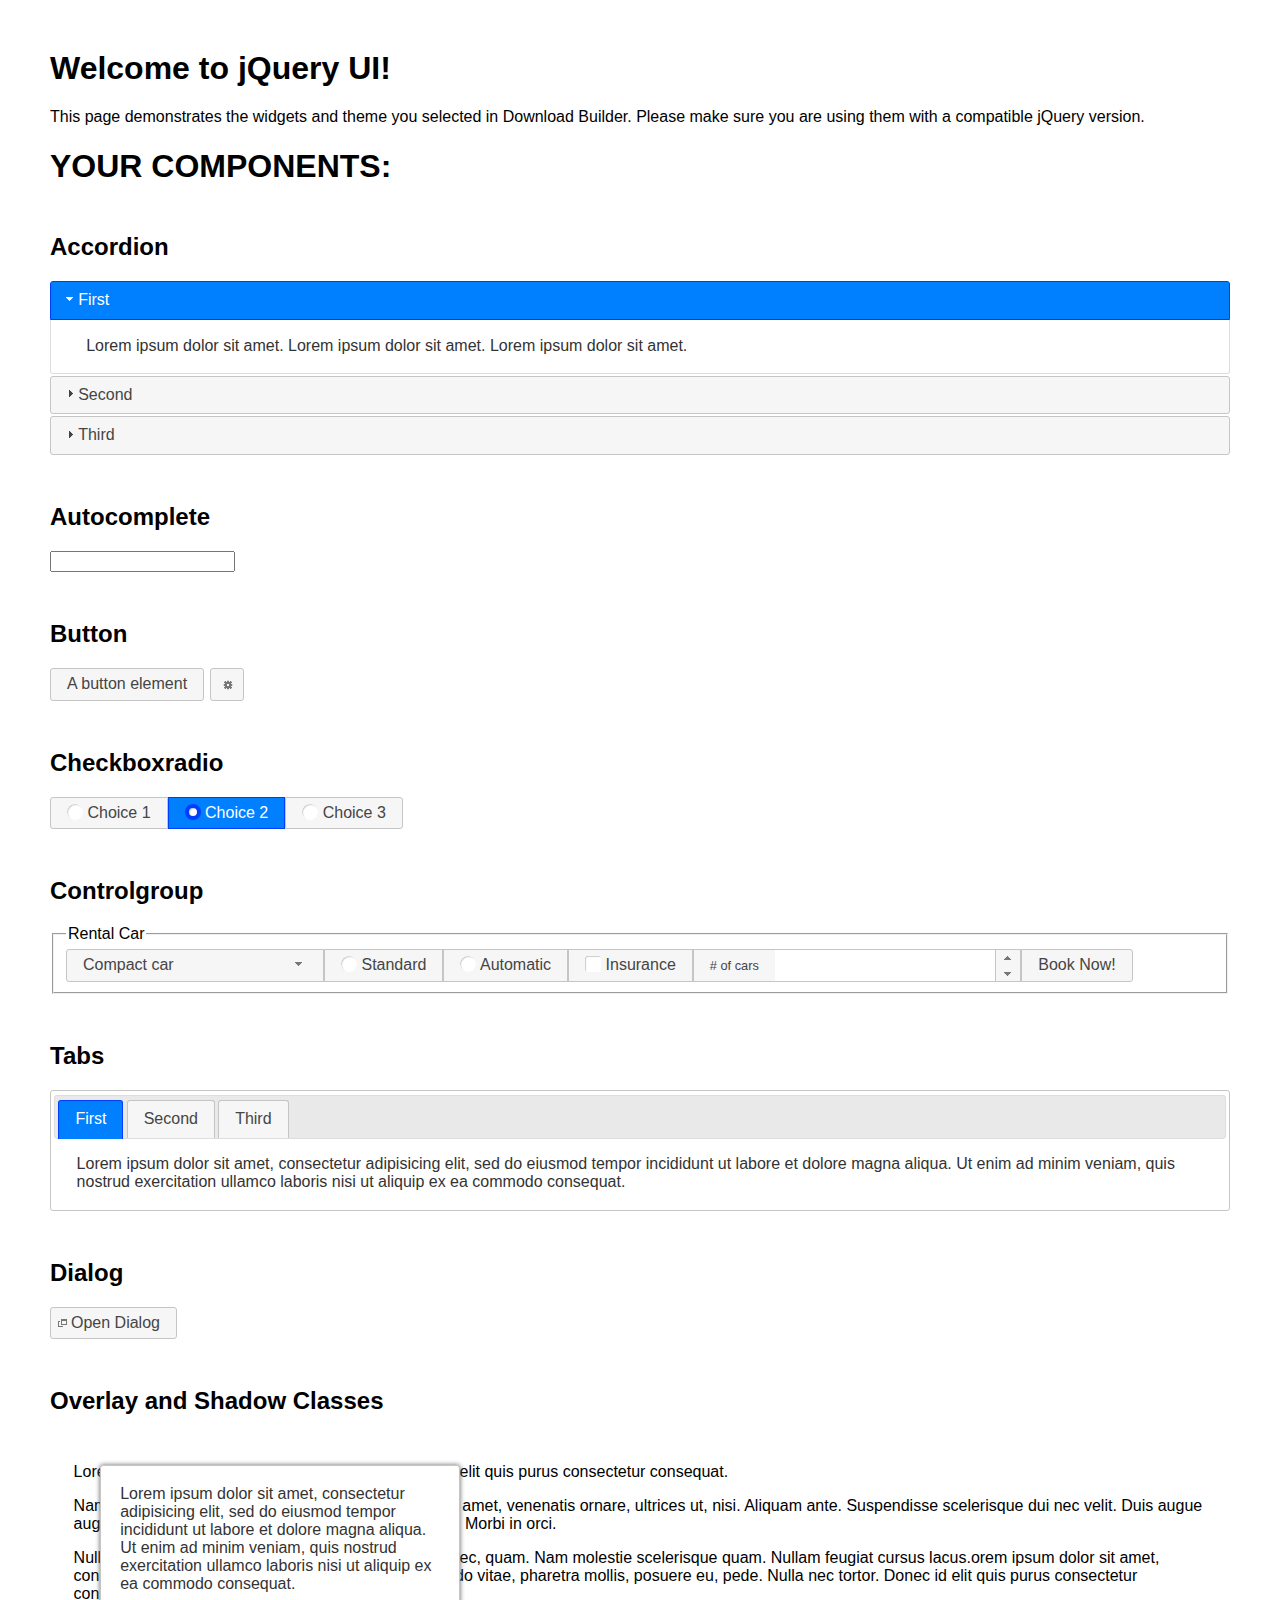
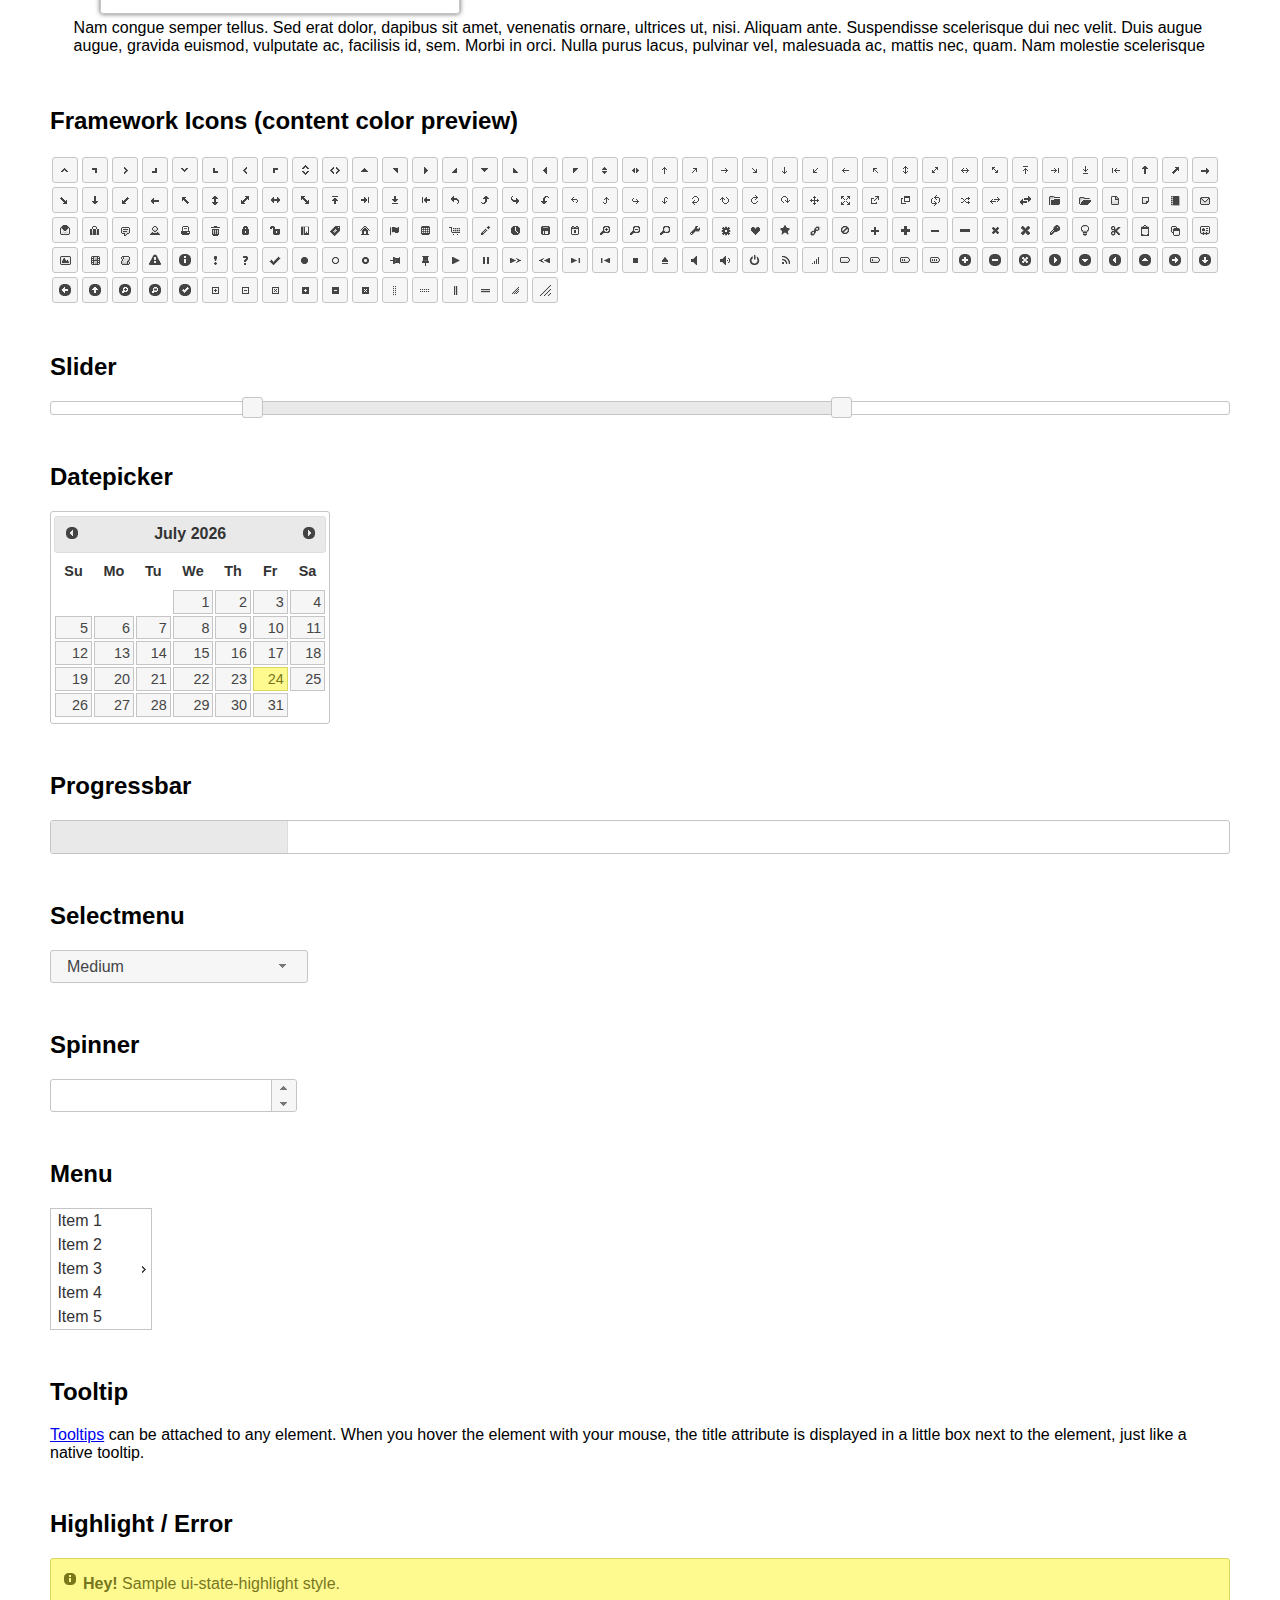
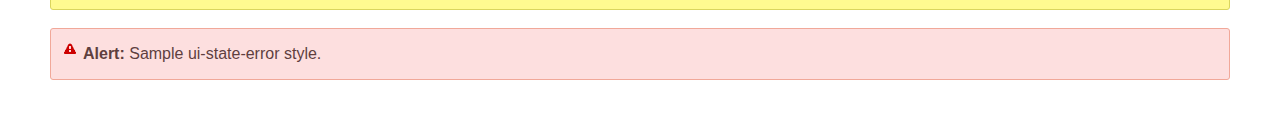
<file: js/jquery-ui/index.html>
<!doctype html>
<html lang="us">
<head>
	<meta charset="utf-8">
	<title>jQuery UI Example Page</title>
	<link href="jquery-ui.css" rel="stylesheet">
	<style>
	body{
		font-family: "Trebuchet MS", sans-serif;
		margin: 50px;
	}
	.demoHeaders {
		margin-top: 2em;
	}
	#dialog-link {
		padding: .4em 1em .4em 20px;
		text-decoration: none;
		position: relative;
	}
	#dialog-link span.ui-icon {
		margin: 0 5px 0 0;
		position: absolute;
		left: .2em;
		top: 50%;
		margin-top: -8px;
	}
	#icons {
		margin: 0;
		padding: 0;
	}
	#icons li {
		margin: 2px;
		position: relative;
		padding: 4px 0;
		cursor: pointer;
		float: left;
		list-style: none;
	}
	#icons span.ui-icon {
		float: left;
		margin: 0 4px;
	}
	.fakewindowcontain .ui-widget-overlay {
		position: absolute;
	}
	select {
		width: 200px;
	}
	</style>
</head>
<body>

<h1>Welcome to jQuery UI!</h1>

<div class="ui-widget">
	<p>This page demonstrates the widgets and theme you selected in Download Builder. Please make sure you are using them with a compatible jQuery version.</p>
</div>

<h1>YOUR COMPONENTS:</h1>


<!-- Accordion -->
<h2 class="demoHeaders">Accordion</h2>
<div id="accordion">
	<h3>First</h3>
	<div>Lorem ipsum dolor sit amet. Lorem ipsum dolor sit amet. Lorem ipsum dolor sit amet.</div>
	<h3>Second</h3>
	<div>Phasellus mattis tincidunt nibh.</div>
	<h3>Third</h3>
	<div>Nam dui erat, auctor a, dignissim quis.</div>
</div>



<!-- Autocomplete -->
<h2 class="demoHeaders">Autocomplete</h2>
<div>
	<input id="autocomplete" title="type &quot;a&quot;">
</div>



<!-- Button -->
<h2 class="demoHeaders">Button</h2>
<button id="button">A button element</button>
<button id="button-icon">An icon-only button</button>



<!-- Checkboxradio -->
<h2 class="demoHeaders">Checkboxradio</h2>
<form style="margin-top: 1em;">
	<div id="radioset">
		<input type="radio" id="radio1" name="radio"><label for="radio1">Choice 1</label>
		<input type="radio" id="radio2" name="radio" checked="checked"><label for="radio2">Choice 2</label>
		<input type="radio" id="radio3" name="radio"><label for="radio3">Choice 3</label>
	</div>
</form>



<!-- Controlgroup -->
<h2 class="demoHeaders">Controlgroup</h2>
<fieldset>
	<legend>Rental Car</legend>
	<div id="controlgroup">
		<select id="car-type">
			<option>Compact car</option>
			<option>Midsize car</option>
			<option>Full size car</option>
			<option>SUV</option>
			<option>Luxury</option>
			<option>Truck</option>
			<option>Van</option>
		</select>
		<label for="transmission-standard">Standard</label>
		<input type="radio" name="transmission" id="transmission-standard">
		<label for="transmission-automatic">Automatic</label>
		<input type="radio" name="transmission" id="transmission-automatic">
		<label for="insurance">Insurance</label>
		<input type="checkbox" name="insurance" id="insurance">
		<label for="horizontal-spinner" class="ui-controlgroup-label"># of cars</label>
		<input id="horizontal-spinner" class="ui-spinner-input">
		<button>Book Now!</button>
	</div>
</fieldset>



<!-- Tabs -->
<h2 class="demoHeaders">Tabs</h2>
<div id="tabs">
	<ul>
		<li><a href="#tabs-1">First</a></li>
		<li><a href="#tabs-2">Second</a></li>
		<li><a href="#tabs-3">Third</a></li>
	</ul>
	<div id="tabs-1">Lorem ipsum dolor sit amet, consectetur adipisicing elit, sed do eiusmod tempor incididunt ut labore et dolore magna aliqua. Ut enim ad minim veniam, quis nostrud exercitation ullamco laboris nisi ut aliquip ex ea commodo consequat.</div>
	<div id="tabs-2">Phasellus mattis tincidunt nibh. Cras orci urna, blandit id, pretium vel, aliquet ornare, felis. Maecenas scelerisque sem non nisl. Fusce sed lorem in enim dictum bibendum.</div>
	<div id="tabs-3">Nam dui erat, auctor a, dignissim quis, sollicitudin eu, felis. Pellentesque nisi urna, interdum eget, sagittis et, consequat vestibulum, lacus. Mauris porttitor ullamcorper augue.</div>
</div>



<h2 class="demoHeaders">Dialog</h2>
<p>
	<button id="dialog-link" class="ui-button ui-corner-all ui-widget">
		<span class="ui-icon ui-icon-newwin"></span>Open Dialog
	</button>
</p>

<h2 class="demoHeaders">Overlay and Shadow Classes</h2>
<div style="position: relative; width: 96%; height: 200px; padding:1% 2%; overflow:hidden;" class="fakewindowcontain">
	<p>Lorem ipsum dolor sit amet,  Nulla nec tortor. Donec id elit quis purus consectetur consequat. </p><p>Nam congue semper tellus. Sed erat dolor, dapibus sit amet, venenatis ornare, ultrices ut, nisi. Aliquam ante. Suspendisse scelerisque dui nec velit. Duis augue augue, gravida euismod, vulputate ac, facilisis id, sem. Morbi in orci. </p><p>Nulla purus lacus, pulvinar vel, malesuada ac, mattis nec, quam. Nam molestie scelerisque quam. Nullam feugiat cursus lacus.orem ipsum dolor sit amet, consectetur adipiscing elit. Donec libero risus, commodo vitae, pharetra mollis, posuere eu, pede. Nulla nec tortor. Donec id elit quis purus consectetur consequat. </p><p>Nam congue semper tellus. Sed erat dolor, dapibus sit amet, venenatis ornare, ultrices ut, nisi. Aliquam ante. Suspendisse scelerisque dui nec velit. Duis augue augue, gravida euismod, vulputate ac, facilisis id, sem. Morbi in orci. Nulla purus lacus, pulvinar vel, malesuada ac, mattis nec, quam. Nam molestie scelerisque quam. </p><p>Nullam feugiat cursus lacus.orem ipsum dolor sit amet, consectetur adipiscing elit. Donec libero risus, commodo vitae, pharetra mollis, posuere eu, pede. Nulla nec tortor. Donec id elit quis purus consectetur consequat. Nam congue semper tellus. Sed erat dolor, dapibus sit amet, venenatis ornare, ultrices ut, nisi. Aliquam ante. </p><p>Suspendisse scelerisque dui nec velit. Duis augue augue, gravida euismod, vulputate ac, facilisis id, sem. Morbi in orci. Nulla purus lacus, pulvinar vel, malesuada ac, mattis nec, quam. Nam molestie scelerisque quam. Nullam feugiat cursus lacus.orem ipsum dolor sit amet, consectetur adipiscing elit. Donec libero risus, commodo vitae, pharetra mollis, posuere eu, pede. Nulla nec tortor. Donec id elit quis purus consectetur consequat. Nam congue semper tellus. Sed erat dolor, dapibus sit amet, venenatis ornare, ultrices ut, nisi. </p>

	<!-- ui-dialog -->
	<div class="ui-widget-overlay ui-front"></div>
	<div style="position: absolute; width: 320px; left: 50px; top: 30px; padding: 1.2em" class="ui-widget ui-front ui-widget-content ui-corner-all ui-widget-shadow">
		Lorem ipsum dolor sit amet, consectetur adipisicing elit, sed do eiusmod tempor incididunt ut labore et dolore magna aliqua. Ut enim ad minim veniam, quis nostrud exercitation ullamco laboris nisi ut aliquip ex ea commodo consequat.
	</div>

</div>

<!-- ui-dialog -->
<div id="dialog" title="Dialog Title">
	<p>Lorem ipsum dolor sit amet, consectetur adipisicing elit, sed do eiusmod tempor incididunt ut labore et dolore magna aliqua. Ut enim ad minim veniam, quis nostrud exercitation ullamco laboris nisi ut aliquip ex ea commodo consequat.</p>
</div>



<h2 class="demoHeaders">Framework Icons (content color preview)</h2>
<ul id="icons" class="ui-widget ui-helper-clearfix">
	<li class="ui-state-default ui-corner-all" title=".ui-icon-caret-1-n"><span class="ui-icon ui-icon-caret-1-n"></span></li>
	<li class="ui-state-default ui-corner-all" title=".ui-icon-caret-1-ne"><span class="ui-icon ui-icon-caret-1-ne"></span></li>
	<li class="ui-state-default ui-corner-all" title=".ui-icon-caret-1-e"><span class="ui-icon ui-icon-caret-1-e"></span></li>
	<li class="ui-state-default ui-corner-all" title=".ui-icon-caret-1-se"><span class="ui-icon ui-icon-caret-1-se"></span></li>
	<li class="ui-state-default ui-corner-all" title=".ui-icon-caret-1-s"><span class="ui-icon ui-icon-caret-1-s"></span></li>
	<li class="ui-state-default ui-corner-all" title=".ui-icon-caret-1-sw"><span class="ui-icon ui-icon-caret-1-sw"></span></li>
	<li class="ui-state-default ui-corner-all" title=".ui-icon-caret-1-w"><span class="ui-icon ui-icon-caret-1-w"></span></li>
	<li class="ui-state-default ui-corner-all" title=".ui-icon-caret-1-nw"><span class="ui-icon ui-icon-caret-1-nw"></span></li>
	<li class="ui-state-default ui-corner-all" title=".ui-icon-caret-2-n-s"><span class="ui-icon ui-icon-caret-2-n-s"></span></li>
	<li class="ui-state-default ui-corner-all" title=".ui-icon-caret-2-e-w"><span class="ui-icon ui-icon-caret-2-e-w"></span></li>
	<li class="ui-state-default ui-corner-all" title=".ui-icon-triangle-1-n"><span class="ui-icon ui-icon-triangle-1-n"></span></li>
	<li class="ui-state-default ui-corner-all" title=".ui-icon-triangle-1-ne"><span class="ui-icon ui-icon-triangle-1-ne"></span></li>
	<li class="ui-state-default ui-corner-all" title=".ui-icon-triangle-1-e"><span class="ui-icon ui-icon-triangle-1-e"></span></li>
	<li class="ui-state-default ui-corner-all" title=".ui-icon-triangle-1-se"><span class="ui-icon ui-icon-triangle-1-se"></span></li>
	<li class="ui-state-default ui-corner-all" title=".ui-icon-triangle-1-s"><span class="ui-icon ui-icon-triangle-1-s"></span></li>
	<li class="ui-state-default ui-corner-all" title=".ui-icon-triangle-1-sw"><span class="ui-icon ui-icon-triangle-1-sw"></span></li>
	<li class="ui-state-default ui-corner-all" title=".ui-icon-triangle-1-w"><span class="ui-icon ui-icon-triangle-1-w"></span></li>
	<li class="ui-state-default ui-corner-all" title=".ui-icon-triangle-1-nw"><span class="ui-icon ui-icon-triangle-1-nw"></span></li>
	<li class="ui-state-default ui-corner-all" title=".ui-icon-triangle-2-n-s"><span class="ui-icon ui-icon-triangle-2-n-s"></span></li>
	<li class="ui-state-default ui-corner-all" title=".ui-icon-triangle-2-e-w"><span class="ui-icon ui-icon-triangle-2-e-w"></span></li>
	<li class="ui-state-default ui-corner-all" title=".ui-icon-arrow-1-n"><span class="ui-icon ui-icon-arrow-1-n"></span></li>
	<li class="ui-state-default ui-corner-all" title=".ui-icon-arrow-1-ne"><span class="ui-icon ui-icon-arrow-1-ne"></span></li>
	<li class="ui-state-default ui-corner-all" title=".ui-icon-arrow-1-e"><span class="ui-icon ui-icon-arrow-1-e"></span></li>
	<li class="ui-state-default ui-corner-all" title=".ui-icon-arrow-1-se"><span class="ui-icon ui-icon-arrow-1-se"></span></li>
	<li class="ui-state-default ui-corner-all" title=".ui-icon-arrow-1-s"><span class="ui-icon ui-icon-arrow-1-s"></span></li>
	<li class="ui-state-default ui-corner-all" title=".ui-icon-arrow-1-sw"><span class="ui-icon ui-icon-arrow-1-sw"></span></li>
	<li class="ui-state-default ui-corner-all" title=".ui-icon-arrow-1-w"><span class="ui-icon ui-icon-arrow-1-w"></span></li>
	<li class="ui-state-default ui-corner-all" title=".ui-icon-arrow-1-nw"><span class="ui-icon ui-icon-arrow-1-nw"></span></li>
	<li class="ui-state-default ui-corner-all" title=".ui-icon-arrow-2-n-s"><span class="ui-icon ui-icon-arrow-2-n-s"></span></li>
	<li class="ui-state-default ui-corner-all" title=".ui-icon-arrow-2-ne-sw"><span class="ui-icon ui-icon-arrow-2-ne-sw"></span></li>
	<li class="ui-state-default ui-corner-all" title=".ui-icon-arrow-2-e-w"><span class="ui-icon ui-icon-arrow-2-e-w"></span></li>
	<li class="ui-state-default ui-corner-all" title=".ui-icon-arrow-2-se-nw"><span class="ui-icon ui-icon-arrow-2-se-nw"></span></li>
	<li class="ui-state-default ui-corner-all" title=".ui-icon-arrowstop-1-n"><span class="ui-icon ui-icon-arrowstop-1-n"></span></li>
	<li class="ui-state-default ui-corner-all" title=".ui-icon-arrowstop-1-e"><span class="ui-icon ui-icon-arrowstop-1-e"></span></li>
	<li class="ui-state-default ui-corner-all" title=".ui-icon-arrowstop-1-s"><span class="ui-icon ui-icon-arrowstop-1-s"></span></li>
	<li class="ui-state-default ui-corner-all" title=".ui-icon-arrowstop-1-w"><span class="ui-icon ui-icon-arrowstop-1-w"></span></li>
	<li class="ui-state-default ui-corner-all" title=".ui-icon-arrowthick-1-n"><span class="ui-icon ui-icon-arrowthick-1-n"></span></li>
	<li class="ui-state-default ui-corner-all" title=".ui-icon-arrowthick-1-ne"><span class="ui-icon ui-icon-arrowthick-1-ne"></span></li>
	<li class="ui-state-default ui-corner-all" title=".ui-icon-arrowthick-1-e"><span class="ui-icon ui-icon-arrowthick-1-e"></span></li>
	<li class="ui-state-default ui-corner-all" title=".ui-icon-arrowthick-1-se"><span class="ui-icon ui-icon-arrowthick-1-se"></span></li>
	<li class="ui-state-default ui-corner-all" title=".ui-icon-arrowthick-1-s"><span class="ui-icon ui-icon-arrowthick-1-s"></span></li>
	<li class="ui-state-default ui-corner-all" title=".ui-icon-arrowthick-1-sw"><span class="ui-icon ui-icon-arrowthick-1-sw"></span></li>
	<li class="ui-state-default ui-corner-all" title=".ui-icon-arrowthick-1-w"><span class="ui-icon ui-icon-arrowthick-1-w"></span></li>
	<li class="ui-state-default ui-corner-all" title=".ui-icon-arrowthick-1-nw"><span class="ui-icon ui-icon-arrowthick-1-nw"></span></li>
	<li class="ui-state-default ui-corner-all" title=".ui-icon-arrowthick-2-n-s"><span class="ui-icon ui-icon-arrowthick-2-n-s"></span></li>
	<li class="ui-state-default ui-corner-all" title=".ui-icon-arrowthick-2-ne-sw"><span class="ui-icon ui-icon-arrowthick-2-ne-sw"></span></li>
	<li class="ui-state-default ui-corner-all" title=".ui-icon-arrowthick-2-e-w"><span class="ui-icon ui-icon-arrowthick-2-e-w"></span></li>
	<li class="ui-state-default ui-corner-all" title=".ui-icon-arrowthick-2-se-nw"><span class="ui-icon ui-icon-arrowthick-2-se-nw"></span></li>
	<li class="ui-state-default ui-corner-all" title=".ui-icon-arrowthickstop-1-n"><span class="ui-icon ui-icon-arrowthickstop-1-n"></span></li>
	<li class="ui-state-default ui-corner-all" title=".ui-icon-arrowthickstop-1-e"><span class="ui-icon ui-icon-arrowthickstop-1-e"></span></li>
	<li class="ui-state-default ui-corner-all" title=".ui-icon-arrowthickstop-1-s"><span class="ui-icon ui-icon-arrowthickstop-1-s"></span></li>
	<li class="ui-state-default ui-corner-all" title=".ui-icon-arrowthickstop-1-w"><span class="ui-icon ui-icon-arrowthickstop-1-w"></span></li>
	<li class="ui-state-default ui-corner-all" title=".ui-icon-arrowreturnthick-1-w"><span class="ui-icon ui-icon-arrowreturnthick-1-w"></span></li>
	<li class="ui-state-default ui-corner-all" title=".ui-icon-arrowreturnthick-1-n"><span class="ui-icon ui-icon-arrowreturnthick-1-n"></span></li>
	<li class="ui-state-default ui-corner-all" title=".ui-icon-arrowreturnthick-1-e"><span class="ui-icon ui-icon-arrowreturnthick-1-e"></span></li>
	<li class="ui-state-default ui-corner-all" title=".ui-icon-arrowreturnthick-1-s"><span class="ui-icon ui-icon-arrowreturnthick-1-s"></span></li>
	<li class="ui-state-default ui-corner-all" title=".ui-icon-arrowreturn-1-w"><span class="ui-icon ui-icon-arrowreturn-1-w"></span></li>
	<li class="ui-state-default ui-corner-all" title=".ui-icon-arrowreturn-1-n"><span class="ui-icon ui-icon-arrowreturn-1-n"></span></li>
	<li class="ui-state-default ui-corner-all" title=".ui-icon-arrowreturn-1-e"><span class="ui-icon ui-icon-arrowreturn-1-e"></span></li>
	<li class="ui-state-default ui-corner-all" title=".ui-icon-arrowreturn-1-s"><span class="ui-icon ui-icon-arrowreturn-1-s"></span></li>
	<li class="ui-state-default ui-corner-all" title=".ui-icon-arrowrefresh-1-w"><span class="ui-icon ui-icon-arrowrefresh-1-w"></span></li>
	<li class="ui-state-default ui-corner-all" title=".ui-icon-arrowrefresh-1-n"><span class="ui-icon ui-icon-arrowrefresh-1-n"></span></li>
	<li class="ui-state-default ui-corner-all" title=".ui-icon-arrowrefresh-1-e"><span class="ui-icon ui-icon-arrowrefresh-1-e"></span></li>
	<li class="ui-state-default ui-corner-all" title=".ui-icon-arrowrefresh-1-s"><span class="ui-icon ui-icon-arrowrefresh-1-s"></span></li>
	<li class="ui-state-default ui-corner-all" title=".ui-icon-arrow-4"><span class="ui-icon ui-icon-arrow-4"></span></li>
	<li class="ui-state-default ui-corner-all" title=".ui-icon-arrow-4-diag"><span class="ui-icon ui-icon-arrow-4-diag"></span></li>
	<li class="ui-state-default ui-corner-all" title=".ui-icon-extlink"><span class="ui-icon ui-icon-extlink"></span></li>
	<li class="ui-state-default ui-corner-all" title=".ui-icon-newwin"><span class="ui-icon ui-icon-newwin"></span></li>
	<li class="ui-state-default ui-corner-all" title=".ui-icon-refresh"><span class="ui-icon ui-icon-refresh"></span></li>
	<li class="ui-state-default ui-corner-all" title=".ui-icon-shuffle"><span class="ui-icon ui-icon-shuffle"></span></li>
	<li class="ui-state-default ui-corner-all" title=".ui-icon-transfer-e-w"><span class="ui-icon ui-icon-transfer-e-w"></span></li>
	<li class="ui-state-default ui-corner-all" title=".ui-icon-transferthick-e-w"><span class="ui-icon ui-icon-transferthick-e-w"></span></li>
	<li class="ui-state-default ui-corner-all" title=".ui-icon-folder-collapsed"><span class="ui-icon ui-icon-folder-collapsed"></span></li>
	<li class="ui-state-default ui-corner-all" title=".ui-icon-folder-open"><span class="ui-icon ui-icon-folder-open"></span></li>
	<li class="ui-state-default ui-corner-all" title=".ui-icon-document"><span class="ui-icon ui-icon-document"></span></li>
	<li class="ui-state-default ui-corner-all" title=".ui-icon-document-b"><span class="ui-icon ui-icon-document-b"></span></li>
	<li class="ui-state-default ui-corner-all" title=".ui-icon-note"><span class="ui-icon ui-icon-note"></span></li>
	<li class="ui-state-default ui-corner-all" title=".ui-icon-mail-closed"><span class="ui-icon ui-icon-mail-closed"></span></li>
	<li class="ui-state-default ui-corner-all" title=".ui-icon-mail-open"><span class="ui-icon ui-icon-mail-open"></span></li>
	<li class="ui-state-default ui-corner-all" title=".ui-icon-suitcase"><span class="ui-icon ui-icon-suitcase"></span></li>
	<li class="ui-state-default ui-corner-all" title=".ui-icon-comment"><span class="ui-icon ui-icon-comment"></span></li>
	<li class="ui-state-default ui-corner-all" title=".ui-icon-person"><span class="ui-icon ui-icon-person"></span></li>
	<li class="ui-state-default ui-corner-all" title=".ui-icon-print"><span class="ui-icon ui-icon-print"></span></li>
	<li class="ui-state-default ui-corner-all" title=".ui-icon-trash"><span class="ui-icon ui-icon-trash"></span></li>
	<li class="ui-state-default ui-corner-all" title=".ui-icon-locked"><span class="ui-icon ui-icon-locked"></span></li>
	<li class="ui-state-default ui-corner-all" title=".ui-icon-unlocked"><span class="ui-icon ui-icon-unlocked"></span></li>
	<li class="ui-state-default ui-corner-all" title=".ui-icon-bookmark"><span class="ui-icon ui-icon-bookmark"></span></li>
	<li class="ui-state-default ui-corner-all" title=".ui-icon-tag"><span class="ui-icon ui-icon-tag"></span></li>
	<li class="ui-state-default ui-corner-all" title=".ui-icon-home"><span class="ui-icon ui-icon-home"></span></li>
	<li class="ui-state-default ui-corner-all" title=".ui-icon-flag"><span class="ui-icon ui-icon-flag"></span></li>
	<li class="ui-state-default ui-corner-all" title=".ui-icon-calculator"><span class="ui-icon ui-icon-calculator"></span></li>
	<li class="ui-state-default ui-corner-all" title=".ui-icon-cart"><span class="ui-icon ui-icon-cart"></span></li>
	<li class="ui-state-default ui-corner-all" title=".ui-icon-pencil"><span class="ui-icon ui-icon-pencil"></span></li>
	<li class="ui-state-default ui-corner-all" title=".ui-icon-clock"><span class="ui-icon ui-icon-clock"></span></li>
	<li class="ui-state-default ui-corner-all" title=".ui-icon-disk"><span class="ui-icon ui-icon-disk"></span></li>
	<li class="ui-state-default ui-corner-all" title=".ui-icon-calendar"><span class="ui-icon ui-icon-calendar"></span></li>
	<li class="ui-state-default ui-corner-all" title=".ui-icon-zoomin"><span class="ui-icon ui-icon-zoomin"></span></li>
	<li class="ui-state-default ui-corner-all" title=".ui-icon-zoomout"><span class="ui-icon ui-icon-zoomout"></span></li>
	<li class="ui-state-default ui-corner-all" title=".ui-icon-search"><span class="ui-icon ui-icon-search"></span></li>
	<li class="ui-state-default ui-corner-all" title=".ui-icon-wrench"><span class="ui-icon ui-icon-wrench"></span></li>
	<li class="ui-state-default ui-corner-all" title=".ui-icon-gear"><span class="ui-icon ui-icon-gear"></span></li>
	<li class="ui-state-default ui-corner-all" title=".ui-icon-heart"><span class="ui-icon ui-icon-heart"></span></li>
	<li class="ui-state-default ui-corner-all" title=".ui-icon-star"><span class="ui-icon ui-icon-star"></span></li>
	<li class="ui-state-default ui-corner-all" title=".ui-icon-link"><span class="ui-icon ui-icon-link"></span></li>
	<li class="ui-state-default ui-corner-all" title=".ui-icon-cancel"><span class="ui-icon ui-icon-cancel"></span></li>
	<li class="ui-state-default ui-corner-all" title=".ui-icon-plus"><span class="ui-icon ui-icon-plus"></span></li>
	<li class="ui-state-default ui-corner-all" title=".ui-icon-plusthick"><span class="ui-icon ui-icon-plusthick"></span></li>
	<li class="ui-state-default ui-corner-all" title=".ui-icon-minus"><span class="ui-icon ui-icon-minus"></span></li>
	<li class="ui-state-default ui-corner-all" title=".ui-icon-minusthick"><span class="ui-icon ui-icon-minusthick"></span></li>
	<li class="ui-state-default ui-corner-all" title=".ui-icon-close"><span class="ui-icon ui-icon-close"></span></li>
	<li class="ui-state-default ui-corner-all" title=".ui-icon-closethick"><span class="ui-icon ui-icon-closethick"></span></li>
	<li class="ui-state-default ui-corner-all" title=".ui-icon-key"><span class="ui-icon ui-icon-key"></span></li>
	<li class="ui-state-default ui-corner-all" title=".ui-icon-lightbulb"><span class="ui-icon ui-icon-lightbulb"></span></li>
	<li class="ui-state-default ui-corner-all" title=".ui-icon-scissors"><span class="ui-icon ui-icon-scissors"></span></li>
	<li class="ui-state-default ui-corner-all" title=".ui-icon-clipboard"><span class="ui-icon ui-icon-clipboard"></span></li>
	<li class="ui-state-default ui-corner-all" title=".ui-icon-copy"><span class="ui-icon ui-icon-copy"></span></li>
	<li class="ui-state-default ui-corner-all" title=".ui-icon-contact"><span class="ui-icon ui-icon-contact"></span></li>
	<li class="ui-state-default ui-corner-all" title=".ui-icon-image"><span class="ui-icon ui-icon-image"></span></li>
	<li class="ui-state-default ui-corner-all" title=".ui-icon-video"><span class="ui-icon ui-icon-video"></span></li>
	<li class="ui-state-default ui-corner-all" title=".ui-icon-script"><span class="ui-icon ui-icon-script"></span></li>
	<li class="ui-state-default ui-corner-all" title=".ui-icon-alert"><span class="ui-icon ui-icon-alert"></span></li>
	<li class="ui-state-default ui-corner-all" title=".ui-icon-info"><span class="ui-icon ui-icon-info"></span></li>
	<li class="ui-state-default ui-corner-all" title=".ui-icon-notice"><span class="ui-icon ui-icon-notice"></span></li>
	<li class="ui-state-default ui-corner-all" title=".ui-icon-help"><span class="ui-icon ui-icon-help"></span></li>
	<li class="ui-state-default ui-corner-all" title=".ui-icon-check"><span class="ui-icon ui-icon-check"></span></li>
	<li class="ui-state-default ui-corner-all" title=".ui-icon-bullet"><span class="ui-icon ui-icon-bullet"></span></li>
	<li class="ui-state-default ui-corner-all" title=".ui-icon-radio-off"><span class="ui-icon ui-icon-radio-off"></span></li>
	<li class="ui-state-default ui-corner-all" title=".ui-icon-radio-on"><span class="ui-icon ui-icon-radio-on"></span></li>
	<li class="ui-state-default ui-corner-all" title=".ui-icon-pin-w"><span class="ui-icon ui-icon-pin-w"></span></li>
	<li class="ui-state-default ui-corner-all" title=".ui-icon-pin-s"><span class="ui-icon ui-icon-pin-s"></span></li>
	<li class="ui-state-default ui-corner-all" title=".ui-icon-play"><span class="ui-icon ui-icon-play"></span></li>
	<li class="ui-state-default ui-corner-all" title=".ui-icon-pause"><span class="ui-icon ui-icon-pause"></span></li>
	<li class="ui-state-default ui-corner-all" title=".ui-icon-seek-next"><span class="ui-icon ui-icon-seek-next"></span></li>
	<li class="ui-state-default ui-corner-all" title=".ui-icon-seek-prev"><span class="ui-icon ui-icon-seek-prev"></span></li>
	<li class="ui-state-default ui-corner-all" title=".ui-icon-seek-end"><span class="ui-icon ui-icon-seek-end"></span></li>
	<li class="ui-state-default ui-corner-all" title=".ui-icon-seek-first"><span class="ui-icon ui-icon-seek-first"></span></li>
	<li class="ui-state-default ui-corner-all" title=".ui-icon-stop"><span class="ui-icon ui-icon-stop"></span></li>
	<li class="ui-state-default ui-corner-all" title=".ui-icon-eject"><span class="ui-icon ui-icon-eject"></span></li>
	<li class="ui-state-default ui-corner-all" title=".ui-icon-volume-off"><span class="ui-icon ui-icon-volume-off"></span></li>
	<li class="ui-state-default ui-corner-all" title=".ui-icon-volume-on"><span class="ui-icon ui-icon-volume-on"></span></li>
	<li class="ui-state-default ui-corner-all" title=".ui-icon-power"><span class="ui-icon ui-icon-power"></span></li>
	<li class="ui-state-default ui-corner-all" title=".ui-icon-signal-diag"><span class="ui-icon ui-icon-signal-diag"></span></li>
	<li class="ui-state-default ui-corner-all" title=".ui-icon-signal"><span class="ui-icon ui-icon-signal"></span></li>
	<li class="ui-state-default ui-corner-all" title=".ui-icon-battery-0"><span class="ui-icon ui-icon-battery-0"></span></li>
	<li class="ui-state-default ui-corner-all" title=".ui-icon-battery-1"><span class="ui-icon ui-icon-battery-1"></span></li>
	<li class="ui-state-default ui-corner-all" title=".ui-icon-battery-2"><span class="ui-icon ui-icon-battery-2"></span></li>
	<li class="ui-state-default ui-corner-all" title=".ui-icon-battery-3"><span class="ui-icon ui-icon-battery-3"></span></li>
	<li class="ui-state-default ui-corner-all" title=".ui-icon-circle-plus"><span class="ui-icon ui-icon-circle-plus"></span></li>
	<li class="ui-state-default ui-corner-all" title=".ui-icon-circle-minus"><span class="ui-icon ui-icon-circle-minus"></span></li>
	<li class="ui-state-default ui-corner-all" title=".ui-icon-circle-close"><span class="ui-icon ui-icon-circle-close"></span></li>
	<li class="ui-state-default ui-corner-all" title=".ui-icon-circle-triangle-e"><span class="ui-icon ui-icon-circle-triangle-e"></span></li>
	<li class="ui-state-default ui-corner-all" title=".ui-icon-circle-triangle-s"><span class="ui-icon ui-icon-circle-triangle-s"></span></li>
	<li class="ui-state-default ui-corner-all" title=".ui-icon-circle-triangle-w"><span class="ui-icon ui-icon-circle-triangle-w"></span></li>
	<li class="ui-state-default ui-corner-all" title=".ui-icon-circle-triangle-n"><span class="ui-icon ui-icon-circle-triangle-n"></span></li>
	<li class="ui-state-default ui-corner-all" title=".ui-icon-circle-arrow-e"><span class="ui-icon ui-icon-circle-arrow-e"></span></li>
	<li class="ui-state-default ui-corner-all" title=".ui-icon-circle-arrow-s"><span class="ui-icon ui-icon-circle-arrow-s"></span></li>
	<li class="ui-state-default ui-corner-all" title=".ui-icon-circle-arrow-w"><span class="ui-icon ui-icon-circle-arrow-w"></span></li>
	<li class="ui-state-default ui-corner-all" title=".ui-icon-circle-arrow-n"><span class="ui-icon ui-icon-circle-arrow-n"></span></li>
	<li class="ui-state-default ui-corner-all" title=".ui-icon-circle-zoomin"><span class="ui-icon ui-icon-circle-zoomin"></span></li>
	<li class="ui-state-default ui-corner-all" title=".ui-icon-circle-zoomout"><span class="ui-icon ui-icon-circle-zoomout"></span></li>
	<li class="ui-state-default ui-corner-all" title=".ui-icon-circle-check"><span class="ui-icon ui-icon-circle-check"></span></li>
	<li class="ui-state-default ui-corner-all" title=".ui-icon-circlesmall-plus"><span class="ui-icon ui-icon-circlesmall-plus"></span></li>
	<li class="ui-state-default ui-corner-all" title=".ui-icon-circlesmall-minus"><span class="ui-icon ui-icon-circlesmall-minus"></span></li>
	<li class="ui-state-default ui-corner-all" title=".ui-icon-circlesmall-close"><span class="ui-icon ui-icon-circlesmall-close"></span></li>
	<li class="ui-state-default ui-corner-all" title=".ui-icon-squaresmall-plus"><span class="ui-icon ui-icon-squaresmall-plus"></span></li>
	<li class="ui-state-default ui-corner-all" title=".ui-icon-squaresmall-minus"><span class="ui-icon ui-icon-squaresmall-minus"></span></li>
	<li class="ui-state-default ui-corner-all" title=".ui-icon-squaresmall-close"><span class="ui-icon ui-icon-squaresmall-close"></span></li>
	<li class="ui-state-default ui-corner-all" title=".ui-icon-grip-dotted-vertical"><span class="ui-icon ui-icon-grip-dotted-vertical"></span></li>
	<li class="ui-state-default ui-corner-all" title=".ui-icon-grip-dotted-horizontal"><span class="ui-icon ui-icon-grip-dotted-horizontal"></span></li>
	<li class="ui-state-default ui-corner-all" title=".ui-icon-grip-solid-vertical"><span class="ui-icon ui-icon-grip-solid-vertical"></span></li>
	<li class="ui-state-default ui-corner-all" title=".ui-icon-grip-solid-horizontal"><span class="ui-icon ui-icon-grip-solid-horizontal"></span></li>
	<li class="ui-state-default ui-corner-all" title=".ui-icon-gripsmall-diagonal-se"><span class="ui-icon ui-icon-gripsmall-diagonal-se"></span></li>
	<li class="ui-state-default ui-corner-all" title=".ui-icon-grip-diagonal-se"><span class="ui-icon ui-icon-grip-diagonal-se"></span></li>
</ul>


<!-- Slider -->
<h2 class="demoHeaders">Slider</h2>
<div id="slider"></div>



<!-- Datepicker -->
<h2 class="demoHeaders">Datepicker</h2>
<div id="datepicker"></div>



<!-- Progressbar -->
<h2 class="demoHeaders">Progressbar</h2>
<div id="progressbar"></div>



<!-- Progressbar -->
<h2 class="demoHeaders">Selectmenu</h2>
<select id="selectmenu">
	<option>Slower</option>
	<option>Slow</option>
	<option selected="selected">Medium</option>
	<option>Fast</option>
	<option>Faster</option>
</select>



<!-- Spinner -->
<h2 class="demoHeaders">Spinner</h2>
<input id="spinner">



<!-- Menu -->
<h2 class="demoHeaders">Menu</h2>
<ul style="width:100px;" id="menu">
	<li><div>Item 1</div></li>
	<li><div>Item 2</div></li>
	<li><div>Item 3</div>
		<ul>
			<li><div>Item 3-1</div></li>
			<li><div>Item 3-2</div></li>
			<li><div>Item 3-3</div></li>
			<li><div>Item 3-4</div></li>
			<li><div>Item 3-5</div></li>
		</ul>
	</li>
	<li><div>Item 4</div></li>
	<li><div>Item 5</div></li>
</ul>



<!-- Tooltip -->
<h2 class="demoHeaders">Tooltip</h2>
<p id="tooltip">
	<a href="#" title="That&apos;s what this widget is">Tooltips</a> can be attached to any element. When you hover
the element with your mouse, the title attribute is displayed in a little box next to the element, just like a native tooltip.
</p>


<!-- Highlight / Error -->
<h2 class="demoHeaders">Highlight / Error</h2>
<div class="ui-widget">
	<div class="ui-state-highlight ui-corner-all" style="margin-top: 20px; padding: 0 .7em;">
		<p><span class="ui-icon ui-icon-info" style="float: left; margin-right: .3em;"></span>
		<strong>Hey!</strong> Sample ui-state-highlight style.</p>
	</div>
</div>
<br>
<div class="ui-widget">
	<div class="ui-state-error ui-corner-all" style="padding: 0 .7em;">
		<p><span class="ui-icon ui-icon-alert" style="float: left; margin-right: .3em;"></span>
		<strong>Alert:</strong> Sample ui-state-error style.</p>
	</div>
</div>

<script src="external/jquery/jquery.js"></script>
<script src="jquery-ui.js"></script>
<script>

$( "#accordion" ).accordion();



var availableTags = [
	"ActionScript",
	"AppleScript",
	"Asp",
	"BASIC",
	"C",
	"C++",
	"Clojure",
	"COBOL",
	"ColdFusion",
	"Erlang",
	"Fortran",
	"Groovy",
	"Haskell",
	"Java",
	"JavaScript",
	"Lisp",
	"Perl",
	"PHP",
	"Python",
	"Ruby",
	"Scala",
	"Scheme"
];
$( "#autocomplete" ).autocomplete({
	source: availableTags
});



$( "#button" ).button();
$( "#button-icon" ).button({
	icon: "ui-icon-gear",
	showLabel: false
});



$( "#radioset" ).buttonset();



$( "#controlgroup" ).controlgroup();



$( "#tabs" ).tabs();



$( "#dialog" ).dialog({
	autoOpen: false,
	width: 400,
	buttons: [
		{
			text: "Ok",
			click: function() {
				$( this ).dialog( "close" );
			}
		},
		{
			text: "Cancel",
			click: function() {
				$( this ).dialog( "close" );
			}
		}
	]
});

// Link to open the dialog
$( "#dialog-link" ).click(function( event ) {
	$( "#dialog" ).dialog( "open" );
	event.preventDefault();
});



$( "#datepicker" ).datepicker({
	inline: true
});



$( "#slider" ).slider({
	range: true,
	values: [ 17, 67 ]
});



$( "#progressbar" ).progressbar({
	value: 20
});



$( "#spinner" ).spinner();



$( "#menu" ).menu();



$( "#tooltip" ).tooltip();



$( "#selectmenu" ).selectmenu();


// Hover states on the static widgets
$( "#dialog-link, #icons li" ).hover(
	function() {
		$( this ).addClass( "ui-state-hover" );
	},
	function() {
		$( this ).removeClass( "ui-state-hover" );
	}
);
</script>
</body>
</html>
</file>
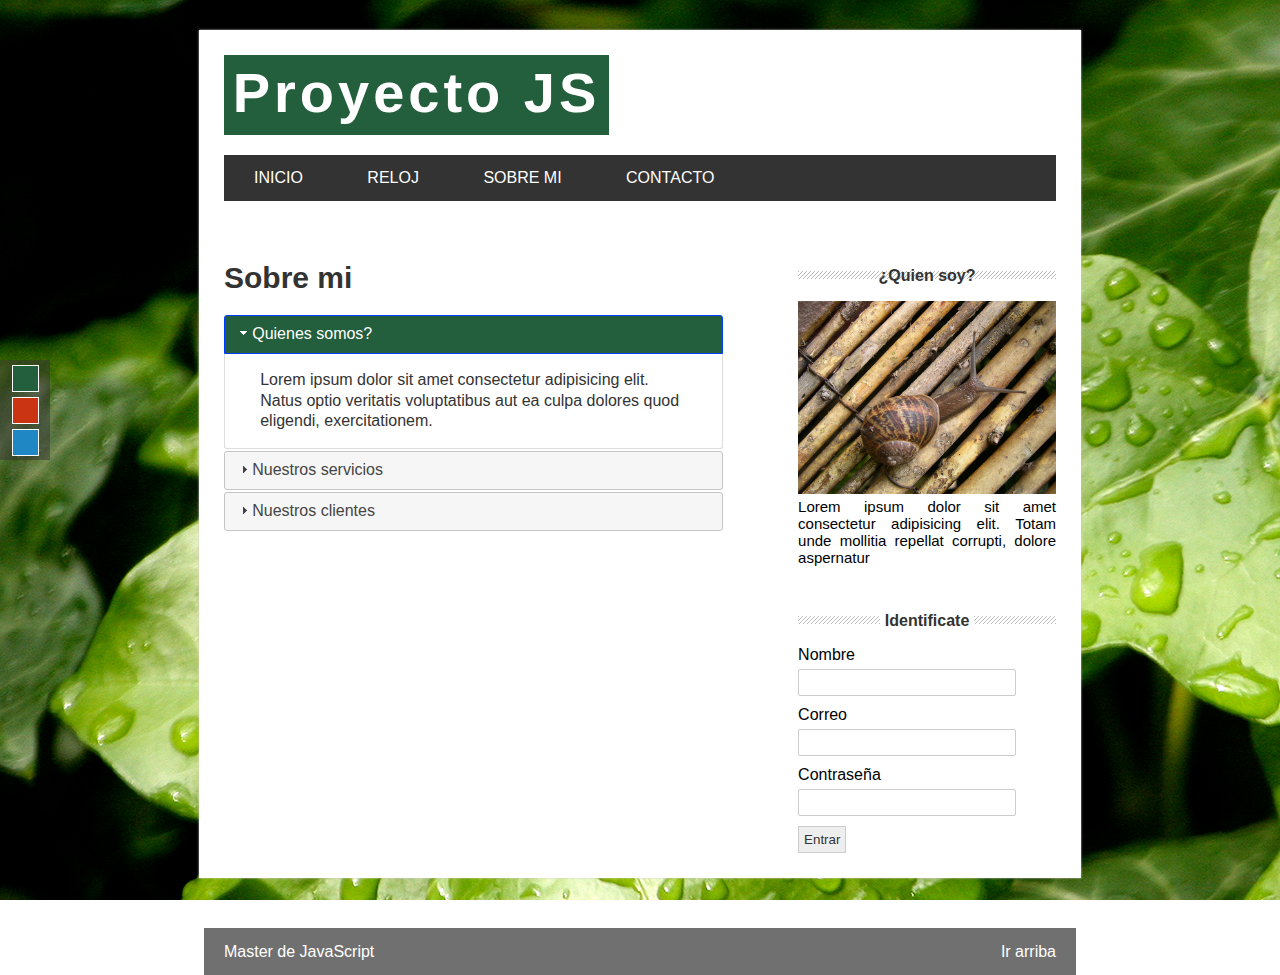
<file: about.html>
<!DOCTYPE html>
<html lang="es">

<head>
    <meta charset="UTF-8">
    <meta name="viewport" content="width=device-width, initial-scale=1.0">
    <!-- <meta http-equiv="X-UA-Compatible" content="ie=edge"> -->
    <title>Proyecto con JavaScript</title>

    <!-- jquery -->
    <script src="https://ajax.googleapis.com/ajax/libs/jquery/3.1.1/jquery.min.js"></script>
    <link rel="stylesheet" type="text/css" href="js/jquery-ui/jquery-ui.min.css">
    <link rel="stylesheet" type="text/css" href="js/jquery-ui/jquery-ui.structure.min.css">
    <link rel="stylesheet" type="text/css" href="js/jquery-ui/jquery-ui.theme.min.css">
    <script type="text/javascript" src="js/jquery-ui/jquery-ui.min.js"></script>

    <!-- Estilos Css -->
    <link rel="stylesheet" href="css/estilos.css">
    <link id="theme" rel="stylesheet" href="css/green.css">

    <!-- Mis Scripts -->
    <script src="js/about.js"></script>
</head>

<body>
    <div id="selector-theme">
        <div id="to-green"></div>
        <div id="to-red"></div>
        <div id="to-blue"></div>
    </div>
    <section id="global">
        <!-- Cabecera -->
        <header>
            <div id="logo">
                <h1>Proyecto JS</h1>
            </div>

            <div class="clearfix"></div>

            <nav id="menu">
                <ul>
                    <li><a href="index.html">Inicio</a></li>
                    <li><a href="reloj.html">Reloj</a></li>
                    <li><a href="about.html">Sobre mi</a></li>
                    <li><a href="contacto.html">Contacto</a></li>
                </ul>
            </nav>
        </header>


        <!-- Contenido -->
        <section id="content">
            <div id="box">
                <!-- Cargar acordeon -->
                <h2>Sobre mi</h2>
                <div id="acordeon">
                    <h3>Quienes somos?</h3>
                    <div>
                        <p>
                            Lorem ipsum dolor sit amet consectetur adipisicing elit. Natus optio veritatis voluptatibus aut ea culpa dolores quod eligendi, exercitationem.
                        </p>
                    </div>
                    <h3>Nuestros servicios</h3>
                    <div>
                        <p>
                            Lorem ipsum dolor sit amet consectetur adipisicing elit. Natus optio veritatis voluptatibus aut ea culpa dolores quod eligendi, exercitationem.
                        </p>
                    </div>
                    <h3>Nuestros clientes</h3>
                    <div>
                        <p>
                            Lorem ipsum dolor sit amet consectetur adipisicing elit. Natus optio veritatis voluptatibus aut ea culpa dolores quod eligendi, exercitationem.
                        </p>
                    </div>
                </div>
            </div>
            <aside id="sidebar">
                <div id="about">
                    <h4>¿Quien soy?</h4>
                    <img src="img/caracol.jpg" alt="">
                    <p>Lorem ipsum dolor sit amet consectetur adipisicing elit. Totam unde mollitia repellat corrupti, dolore aspernatur</p>
                </div>

                <div id="login">
                    <h4><span>Identificate</span></h4>
                    <form>
                        <label for="name">Nombre</label>
                        <input type="text" name="name" id="form_name"><br>
                        <label for="email">Correo</label>
                        <input type="email" name="email" id="form_email"><br>
                        <label for="password">Contraseña</label>
                        <input type="password" name="password" id="form_pass"><br>
                        <input type="submit" value="Entrar">

                    </form>
                </div>
            </aside>

            <div class="clearfix"></div>
        </section>
    </section>

    <footer>
        Master de JavaScript

        <p class="subir">Ir arriba</p>
    </footer>
</body>

</html>
</file>
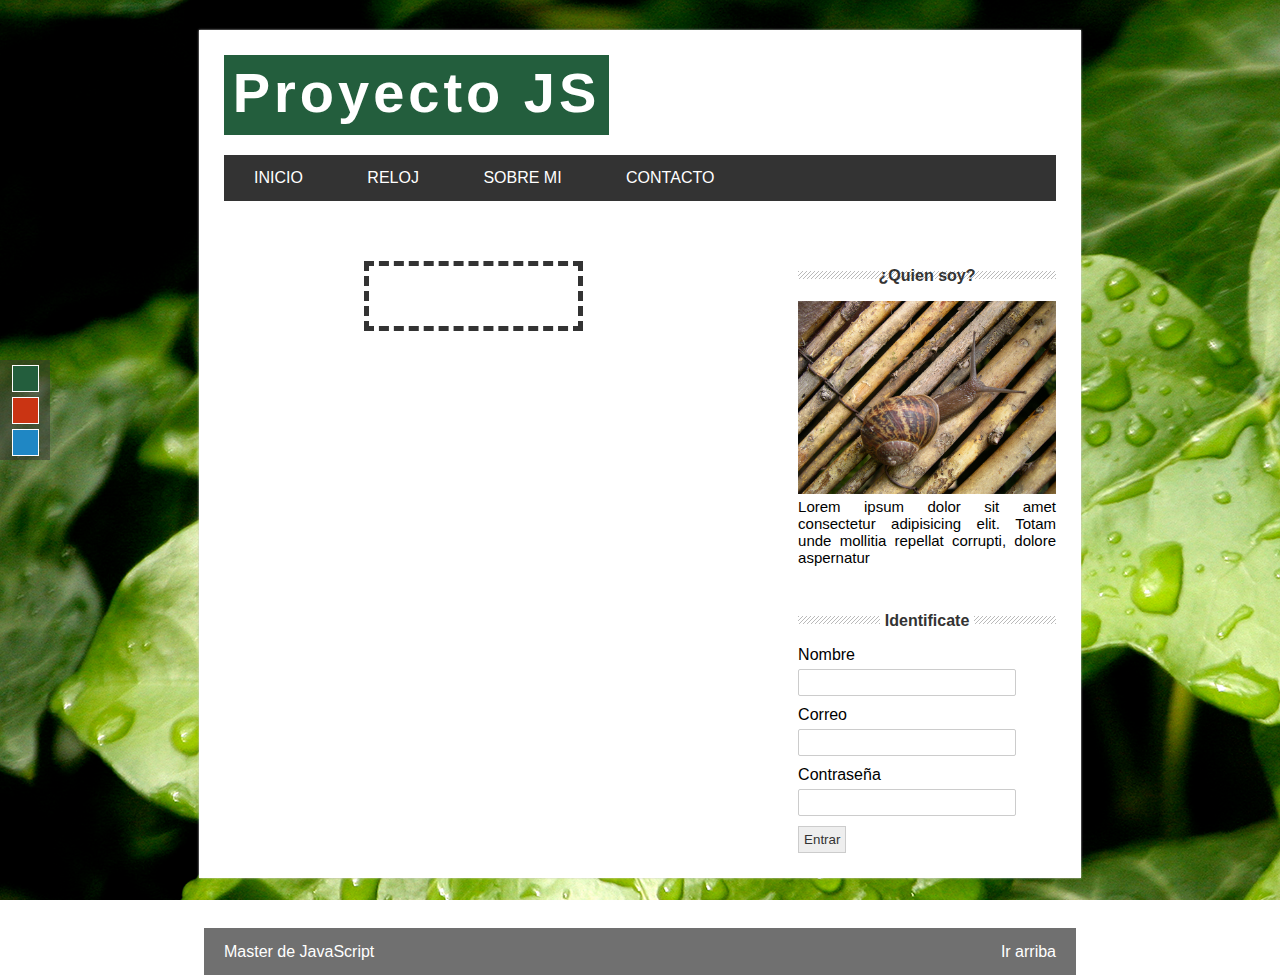
<file: reloj.html>
<!DOCTYPE html>
<html lang="es">

<head>
    <meta charset="UTF-8">
    <meta name="viewport" content="width=device-width, initial-scale=1.0">
    <!-- <meta http-equiv="X-UA-Compatible" content="ie=edge"> -->
    <title>Proyecto con JavaScript</title>

    <!-- jquery -->
    <script src="https://ajax.googleapis.com/ajax/libs/jquery/3.1.1/jquery.min.js"></script>

    <!-- Estilos Css -->
    <link rel="stylesheet" href="css/estilos.css">
    <link id="theme" rel="stylesheet" href="css/green.css">

    <!-- Mis Scripts -->
    <script src="js/rejoj.js"></script>
</head>

<body>
    <div id="selector-theme">
        <div id="to-green"></div>
        <div id="to-red"></div>
        <div id="to-blue"></div>
    </div>
    <section id="global">
        <!-- Cabecera -->
        <header>
            <div id="logo">
                <h1>Proyecto JS</h1>
            </div>

            <div class="clearfix"></div>

            <nav id="menu">
                <ul>
                    <li><a href="index.html">Inicio</a></li>
                    <li><a href="reloj.html">Reloj</a></li>
                    <li><a href="about.html">Sobre mi</a></li>
                    <li><a href="contacto.html">Contacto</a></li>
                </ul>
            </nav>
        </header>


        <!-- Contenido -->
        <section id="content">

            <div id="box">
                <!-- Cargar reloj -->
                <div id="reloj"></div>
                
            </div>
            <aside id="sidebar">
                <div id="about">
                    <h4>¿Quien soy?</h4>
                    <img src="img/caracol.jpg" alt="">
                    <p>Lorem ipsum dolor sit amet consectetur adipisicing elit. Totam unde mollitia repellat corrupti, dolore aspernatur</p>
                </div>

                <div id="login">
                    <h4><span>Identificate</span></h4>
                    <form>
                        <label for="name">Nombre</label>
                        <input type="text" name="name" id="form_name"><br>
                        <label for="email">Correo</label>
                        <input type="email" name="email" id="form_email"><br>
                        <label for="password">Contraseña</label>
                        <input type="password" name="password" id="form_pass"><br>
                        <input type="submit" value="Entrar">

                    </form>
                </div>
            </aside>

            <div class="clearfix"></div>
        </section>
    </section>

    <footer>
        Master de JavaScript

        <p class="subir">Ir arriba</p>
    </footer>
</body>

</html>
</file>
<file: css/estilos.css>
*{
    margin: 0px;
    padding: 0px;
    list-style: none;
}

.clearfix{
    float: none;
    clear: both;
}

body{
    background: url("../img/hojas.jpg");
    background-attachment: fixed;
}

#global{
    width: 65%;
    margin: 30px auto 0px auto;
    padding: 25px;
    background: #fff;
    box-shadow: 0px 0px 2px #ccc;
}

#logo{
    font-family: "Verdana", "Arial";
    font-size: 28px;
    letter-spacing: 4px;
    line-height: 75px;
    background: #235e3d;
    color: #fff;
    text-align: center;
    width: 385px;
    height: 80px;
    margin-bottom: 20px;
    float: left;
}

#menu{
    font-family: Helvetica, Arial, sans-serif;
    background: #333;
    width: 100%;
    text-transform: uppercase;
    margin-bottom: 20px;
}

#menu ul{
    line-height: 46px;
}

#menu ul li{
    height: 46px;
    display: inline-block;
    transition: all 300ms;
}

#menu ul li:hover{
    background: #235e3d;
}

#menu a{
    display: block;
    color: #fff;
    text-decoration: none;
    padding-left: 30px;
    padding-right: 30px;
}

#posts{
    width: 60%;
    float: left;
    font-family: Helvetica, Arial, sans-serif;
}

.post{
    padding: 7px;
}

h2{
    font-family: Helvetica, Arial, sans-serif;
    font-size: 30px;
    color: #333;
}

.post .date{
    display: block;
    color: #808080;
    margin-top: 5px;
}

.post p{
    /*margin: 30px 0 20px 0;*/
    margin-top: 30px;
    margin-bottom: 20px;
    line-height: 22px;
    text-align: justify;
}

.post .date{
    display: block;
    color: #808080;
    margin-top: 5px;
}

.post p{
    margin: 10px 0 20px 0;
    line-height: 22px;
}

.button-more{
    font-size: 14px;
    text-align: center;
    display: block;
    padding: 15px;
    color: #fff;
    text-decoration: none;
    margin: 10px 0 20px 0;
    width: 70px;
}

#sidebar{
    font-family: Helvetica, Arial, sans-serif;
    width: 31%;
    float: right;
}

#sidebar h4{
    margin: 50px 0 20px 0;
    text-align: center;
    line-height: 10px;
    color: #333;
    background: url("../img/lines.png") repeat-x;
}

#sidebar h4 span{
    background: #fff;
    padding: 5px;
}

#sidebar img{
    width: 100%;
}

#sidebar p{
    font-size: 15px;
    text-align: justify;
}

form input[type="text"],
form input[type="email"],
form input[type="password"],
form input[type="number"],
select{
    padding: 5px;
    border-radius: 2px;
    border: 1px solid #ccc;
    width: 80%;
    margin: 5px 0 10px 0;
    
}

form input[type="submit"]{
    background: #eee;
    padding: 5px;
    border: 1px solid #ccc;
    color: #333;
    cursor: pointer;
}

footer{
    font-family: Helvetica, Arial, sans-serif;
    color: #fff;
    height: 47px;
    background: rgba(51, 51, 51, 0.702);
    margin: 0px auto;
    width: 65%;
    padding: 0 20px;
    margin-top: 50px;
    line-height: 47px;
}

.bx-wrapper, .bx-viewport{
    height: 250px !important;
}

#selector-theme{
    position: fixed;
    top: 40%;
    background: rgba(51, 51, 51, 0.5);
    width: 50px;
    height: 100px;
}

#to-green, #to-red,
#to-blue{
    width: 25px;
    height: 25px;
    border: 1px solid #fff;
    display: block;
    margin: 5px auto;
    cursor: pointer;
}

#to-green{
    background: #235e3d;
}

#to-red{
    background: #ca3413;
}

#to-blue{
    background: #1f87c4;
}

.subir{
    color: #fff;
    text-decoration: none;
    display: block;
    float: right;
    cursor: pointer;
}

#box{
    width: 60%;
    float: left;
    margin-top: 40px;
}

#acordeon{
    margin-top: 20px;
}

#reloj{
    font-size: 40px;
    font-weight: bold;
    font-family: Helvetica, sans-serif;
    color: #333;
    border: 5px dashed #333;
    width: 30%;
    padding: 30px;
    margin: 0px auto;
}

#form_contacto{
    width: 50%;
    margin-top: 15px;
    font-family: Helvetica, Arial, sans-serif;
}

#form_contacto label{
    display: block;
    width: 100%;
    margin-top: 5px;
}
@media screen and (max-width: 700px){
    #posts{
        width: 100%; 
    }
    #sidebar{
        width: 100%;
    }
}
@media screen and (max-width: 600px){
    #logo{  
        font-size: 24px;
        width: 100%;
    }
}    

@media screen and (max-width: 435px){
    #logo{  
        font-size: 22px;
        height: 100px;
        letter-spacing: 1px;
        line-height: 50px;
    }
}
</file>
<file: css/green.css>
body{
    background: url("../img/hojas.jpg");
    background-attachment: fixed;
    --verde: #235e3d;
}

#logo{
    background: var(--verde);
}


#menu ul li:hover{
    background: var(--verde);
}

.button-more{
    background: var(--verde);
}

.ui-state-active{
    background: var(--verde);
}
</file>
